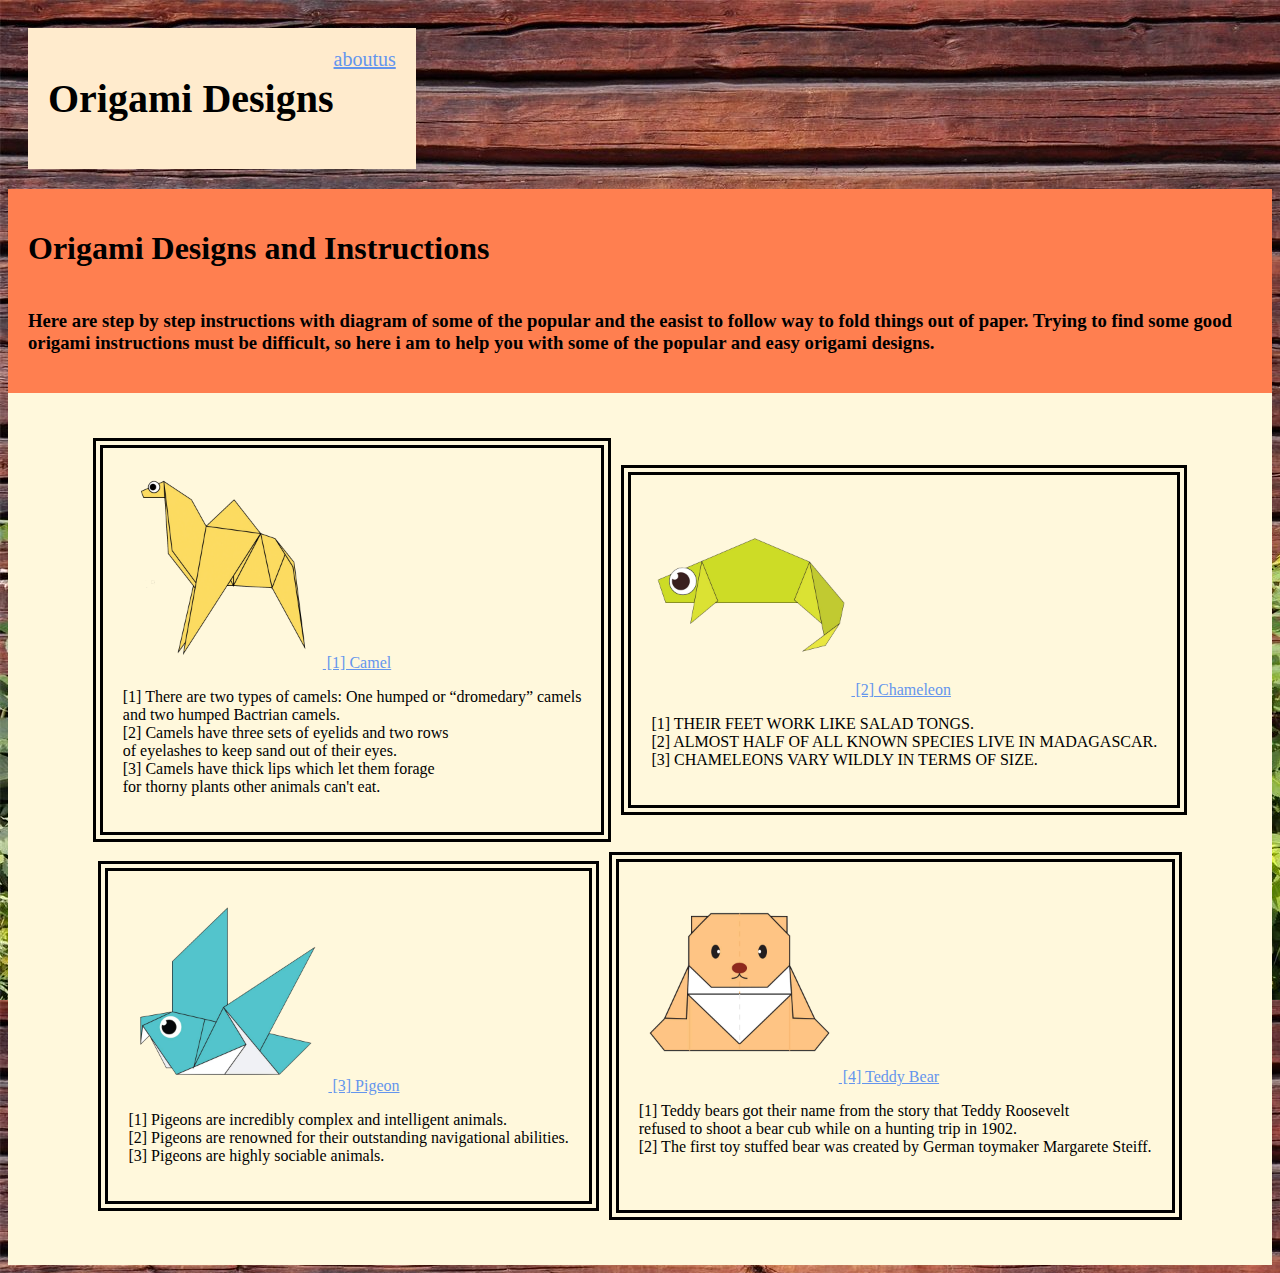
<file: index.html>
<!DOCTYPE html>
<html>
<head>
<title>
    Origami Designs
</title>
<link rel="stylesheet"  type="text/css"  href="style.css">
</head>
<body background="bg.jpg">
<div class="header">
<div class="menu">
    <h1>
        Origami Designs
    </h1>
    
    <a href="aboutus.html">
        aboutus
    </a>
</div>
</div>

<div class="body">

<p> 
    <h1>
        Origami Designs and Instructions
    </h1>
</p>
<h3>
<br>
Here are step by step instructions with diagram of some of the popular and the easist to follow way to fold things out of paper.
Trying to find some good origami instructions must be difficult, so here i am to help you with some of the popular and easy origami designs.
</h3>
</div>
<div class="origamis">
    <div class="origami">
<a href="http://origami.me/camel/">
  
    <img src="camel.png" width="200" height="200">
    [1] Camel 
</a>
<br>
<p>
  [1]  There are two types of camels: One humped or “dromedary” camels <br> and two humped Bactrian camels.<br>
  [2]  Camels have three sets of eyelids and two rows<br> of eyelashes to keep sand out of their eyes.<br>
  [3]   Camels have thick lips which let them forage<br> for thorny plants other animals can't eat.<br>
</p>
</div>
<br>
<br>
<div class="origami">
<a href="http://origami.me/chameleon/">
    
    <img src="chameleon.png" width="200" height="200">
    [2] Chameleon
</a>
<br>
<p>
   [1] THEIR FEET WORK LIKE SALAD TONGS. <br>
   [2]  ALMOST HALF OF ALL KNOWN SPECIES LIVE IN MADAGASCAR. <br>
   [3] CHAMELEONS VARY WILDLY IN TERMS OF SIZE. <br>
</p>
</div>
<br>
<br>
<div class="origami">
<a href="http://origami.me/pigeon/">
  
    <img src="pigeon.png" width="200" height="200">
    [3] Pigeon 
</a>
<br>
<p>
   [1] Pigeons are incredibly complex and intelligent animals.<br> 
   [2] Pigeons are renowned for their outstanding navigational abilities. <br>
   [3] Pigeons are highly sociable animals.<br>
</p>
</div>
<br>
<br>
<div class="origami">
<a href="http://origami.me/teddy-bear/">
    
    <img src="teddy.png" width="200" height="200">
    [4] Teddy Bear
</a> 
    <br>
    <p>
       [1] Teddy bears got their name from the story that Teddy Roosevelt <br> refused to shoot a bear cub while on a hunting trip in 1902.<br>
       [2] The first toy stuffed bear was created by German toymaker Margarete Steiff.
    </p>
<br>
</div>
</div>

</body>
</html>
</file>
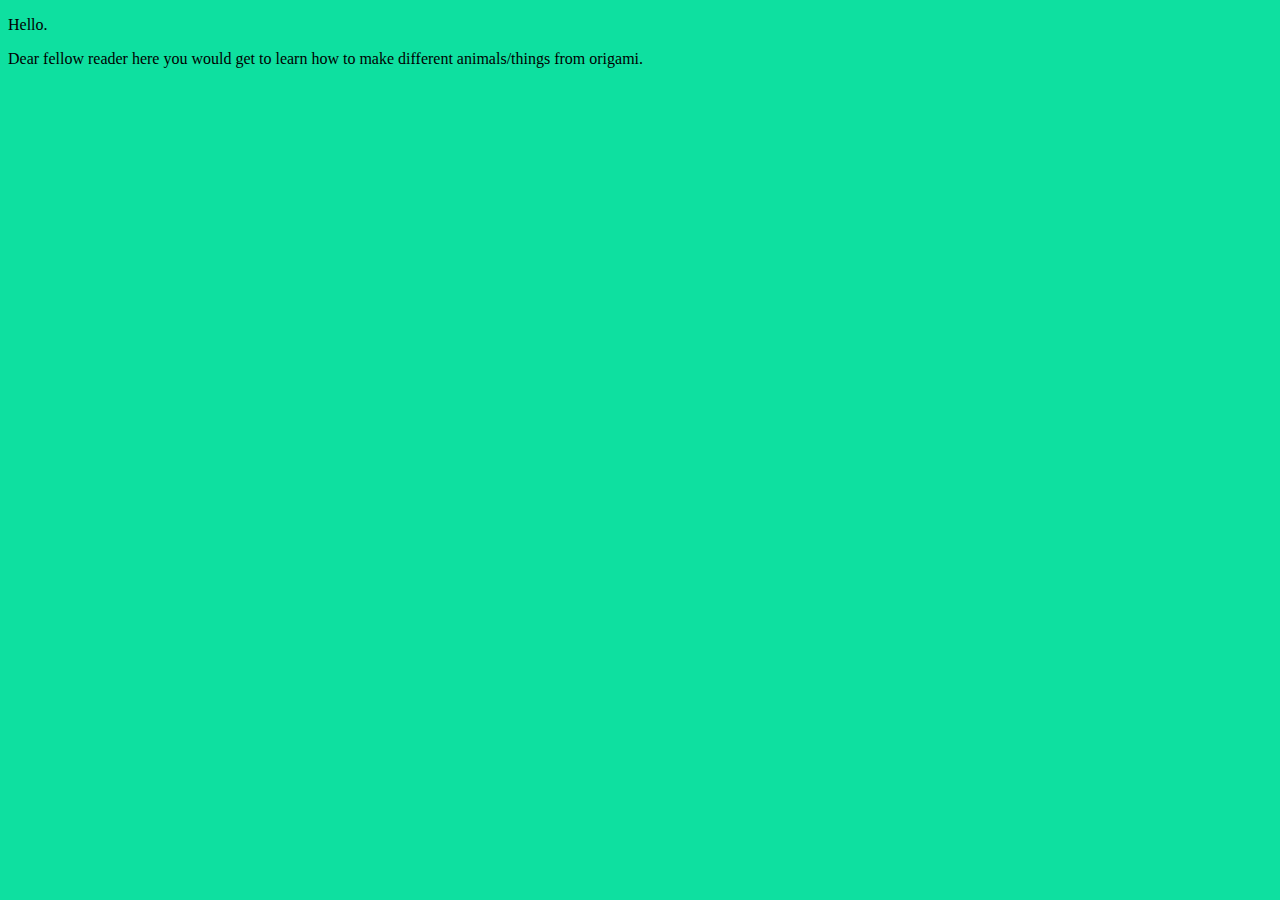
<file: aboutus.html>
<!DOCTYPE html>
<html>
<head>
<title>

aboutus

</title>
</head>

<body bgcolor="megenta">

<p> Hello.</p>
<p> Dear fellow reader here you would get to learn how to make different animals/things from origami.</p>

</body>
</html>
</file>
<file: style.css>
.header{
    display: flex;
    justify-content: space-between;
    text-emphasis-color: black;
    font-family:"Segoe Print" ;
    padding: 20px;
 }

 .menu{
    display: flex;
    justify-content: space-evenly;
    text-emphasis-color: black;
    font-family:"Segoe Print" ;
    background-color: blanchedalmond;
    padding: 20px;
    font-size: 20px;
    font-weight: 500;
 }

 a:link{
     color: cornflowerblue;
 }

 a:visited{
     color: crimson;
 }

 .body{
     background: "bg.jpg" ;
     background-color: coral;
     font-family:"Segoe Print" ;
     margin: 0px;
     padding: 20px;
 }

 .origamis{
     background-color: cornsilk;
     border: black ;
     border-width: 10px; 
     font-family:"Segoe Print" ;

     display: flex;
    flex-wrap: wrap;
   flex-direction: row;
   align-items: center;
   justify-content: center;

   padding: 40px;
   
  
 }

 .origami:hover{
     transform: scale(1.1);
 }

 .origami{
    border: black double;
    border-width: 10px; 
    margin: 5px;
    padding: 20px;
   }
</file>
